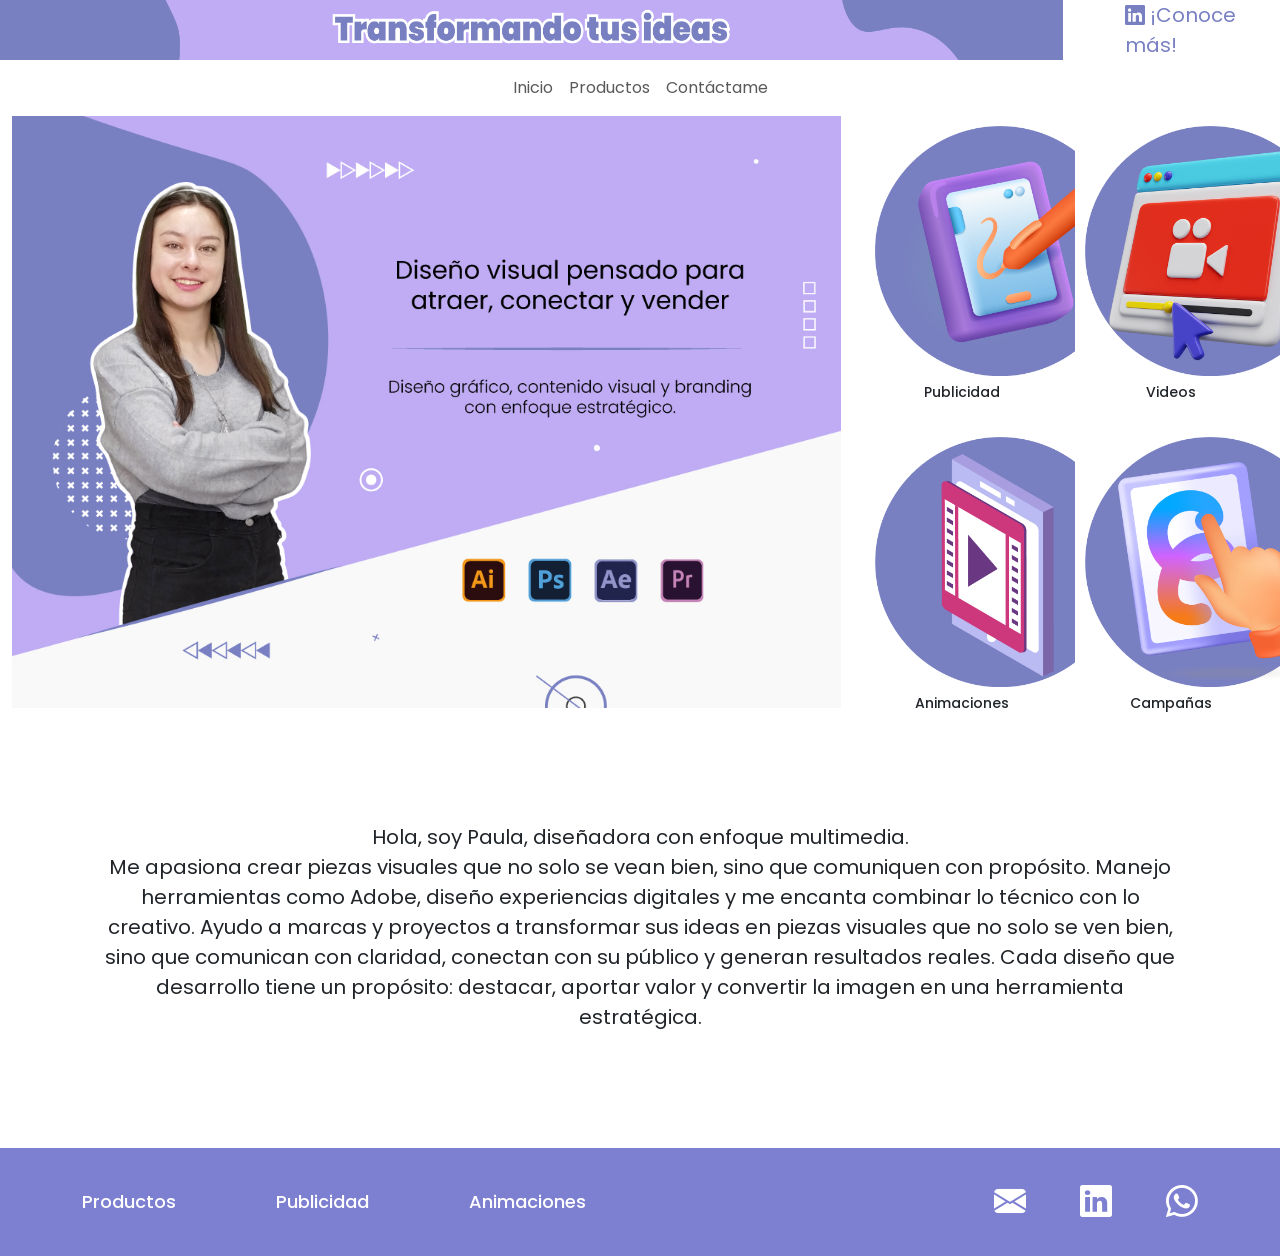
<file: index.html>
<!DOCTYPE html>
<html lang="es">
<head>
  <meta charset="UTF-8">
  <meta name="viewport" content="width=device-width, initial-scale=1.0">
  <title>Portafolio Paula</title>

  <link href="https://cdn.jsdelivr.net/npm/bootstrap@5.3.3/dist/css/bootstrap.min.css" rel="stylesheet">
  <link rel="stylesheet" href="https://cdn.jsdelivr.net/npm/bootstrap-icons@1.11.3/font/bootstrap-icons.css">
  <link href="https://fonts.googleapis.com/css2?family=Poppins:wght@300;400;500;600;700&display=swap" rel="stylesheet">
  <link rel="stylesheet" href="css/estilos.css">
</head>

<body>


  <header class="row">
    <img src="img/BannerEncabezado.png" class="col-12 col-sm-12 col-md-12 col-lg-10 col-xl-10">
    
    <div id="red" class="col-12 col-sm-12 col-md-12 col-lg-2 col-xl-2">
          <a href="https://www.linkedin.com/in/paula-andrea-pachon-velasquez-7541851b8/" class="linkedin-btn"  target="_blank">
                <i class="bi bi-linkedin"></i> ¡Conoce más!
          </a>
   </div>

          <nav class="navbar navbar-expand-lg">
            <div class="container">

              <button class="navbar-toggler" type="button" data-bs-toggle="collapse" data-bs-target="#navbarNav">
                <span class="navbar-toggler-icon"></span>
              </button>

              <div class="collapse navbar-collapse" id="navbarNav">
                <ul class="navbar-nav mx-auto">
                  <li class="nav-item">
                    <a href="index.html" class="nav-link">Inicio</a>
                  </li>
                  <li class="nav-item">
                    <a href="productos.html" class="nav-link">Productos</a>
                  </li>
                  <li class="nav-item">
                    <a href="contacto.html" class="nav-link">Contáctame</a>
                  </li>
                </ul>
              </div>
            </div>
          </nav>

  </header>


              <section>

         <main class="container-fluid">
                <div class="row ">

                  <!-- Banner -->
                  <div class="col-12 col-sm-12 col-md-12 col-lg-8 col-xl-8">
                    <img src="img/BannerPrincipalPortafolio.jpg" class="img-fluid w-100 banner-principal" alt="">
                  </div>

                  <!-- Íconos -->
                  <div class="col-12 col-md-4">
                  <div class="row g-3" id="iconos-grid">

                    <div class="col-12 col-sm-6">
                      <div class="icono-box">
                         <a href="https://www.notion.so/1e796e13ef8f81adbee8f39c33a405eb?v=2c796e13ef8f809998db000c900b6c23" class="nav-link" target="_blank" ><img src="img/Imagenes.png" class="icono-img">
                        <h6>Publicidad</h6></a> 
                      </div>
                    </div>

                    <div class="col-12 col-sm-6">
                      <div class="icono-box">
                         <a href="https://www.youtube.com/@paulaandreapachonvelasquez7974" class="nav-link" target="_blank" ><img src="img/IconoVideo.png" class="icono-img">
                        <h6>Videos</h6> </a> 
                      </div>
                    </div>

                    <div class="col-12 col-sm-6">
                      <div class="icono-box">
                        <a href="https://www.notion.so/2cd96e13ef8f80de8830eb8a24590d20?v=2cd96e13ef8f81619575000c5c16c034" class="nav-link" target="_blank" ><img src="img/IconoAnimacion.png" class="icono-img">
                        <h6>Animaciones</h6></a> 
                      </div>
                    </div>

                    <div class="col-12 col-sm-6">
                      <div class="icono-box">
                        <a href="https://www.notion.so/2cd96e13ef8f80a793ace0d6609a33bc?v=2cd96e13ef8f811b8f7f000c90b1c86e" class="nav-link" target="_blank"><img src="img/IconoCampanas.png" class="icono-img">
                        <h6>Campañas</h6></a> 
                      </div>
                    </div>

                  </div>
                </div>
                  
                      <p class="intro">
                          Hola, soy Paula, diseñadora con enfoque multimedia. <br>  Me apasiona crear piezas visuales que no solo se vean bien, sino que comuniquen con propósito. Manejo herramientas como Adobe, diseño experiencias digitales y me encanta combinar lo técnico con lo creativo.  Ayudo a marcas y proyectos a transformar sus ideas en piezas visuales que no solo se ven bien, sino que comunican con claridad, conectan con su público y generan resultados reales. Cada diseño que desarrollo tiene un propósito: destacar, aportar valor y convertir la imagen en una herramienta estratégica.
                      </p>
                </main>
</section>
    


<footer class="footer">

    <div class="container">
        <div class="row align-items-center">

            <!-- LINKS -->
            <div class="col-lg-8">
                <ul class="footer-menu">
                    <li><a href="productos.html" target="_blank">Productos</a></li>
                    <li><a href="https://www.notion.so/1e796e13ef8f81adbee8f39c33a405eb?v=2c796e13ef8f809998db000c900b6c23" target="_blank">Publicidad</a></li>
                    <li><a href="https://www.notion.so/2cd96e13ef8f80de8830eb8a24590d20?v=2cd96e13ef8f81619575000c5c16c034" target="_blank">Animaciones</a></li>

                </ul>
            </div>

            <div class="col-lg-4 text-lg-end text-center">
                <div class="footer-icons">

                    <a href="mailto:paulapachonv24@gmail.com"><i class="bi bi-envelope-fill"></i></a>
                    <a href="https://www.linkedin.com/in/paula-andrea-pachon-velasquez-7541851b8/"><i class="bi bi-linkedin"></i></a>
                    <a href=" https://wa.me/57108176114"><i class="bi bi-whatsapp"></i></a>
                </div>
            </div>
        </div>
    </div>

</footer>
<!-- Bootstrap JS -->
<script src="https://cdn.jsdelivr.net/npm/bootstrap@5.3.3/dist/js/bootstrap.bundle.min.js"></script>

</body>
</html>
</file>
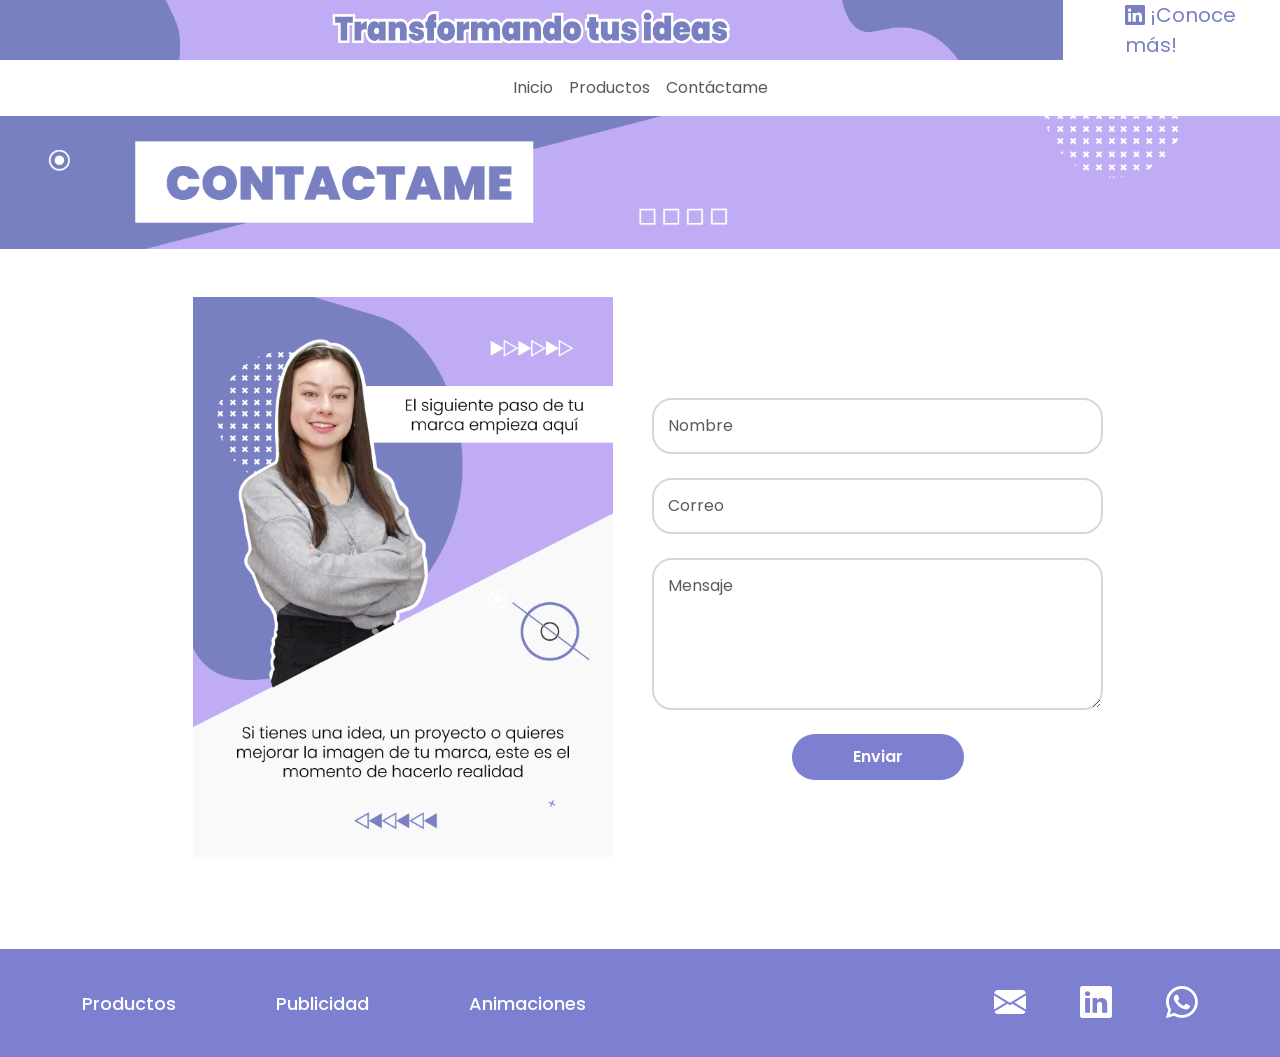
<file: contacto.html>
<!DOCTYPE html>
<html>
<head>
	<meta charset="utf-8">
	<meta name="viewport" content="width=device-width, initial-scale=1">
	<link rel="stylesheet" type="text/css" href="css/bootstrap.min.css">
        <link rel="stylesheet" type="text/css" href="css/estilos.css">
	<link rel="stylesheet" href="https://cdn.jsdelivr.net/npm/bootstrap-icons@1.13.1/font/bootstrap-icons.min.css">
    <link href="https://fonts.googleapis.com/css2?family=Poppins:wght@300;400;500;600;700&display=swap" rel="stylesheet">
	<title>Contacto</title>
</head>
<body>
	 <header class="row">
    <img src="img/BannerEncabezado.png" class="col-12 col-sm-12 col-md-12 col-lg-10 col-xl-10">
    
    <div id="red" class="col-12 col-sm-12 col-md-12 col-lg-2 col-xl-2">
          <a href="https://www.linkedin.com/in/paula-andrea-pachon-velasquez-7541851b8/" class="linkedin-btn"  target="_blank">
                <i class="bi bi-linkedin"></i> ¡Conoce más!
          </a>
   </div>

          <nav class="navbar navbar-expand-lg">
            <div class="container">

              <button class="navbar-toggler" type="button" data-bs-toggle="collapse" data-bs-target="#navbarNav">
                <span class="navbar-toggler-icon"></span>
              </button>

              <div class="collapse navbar-collapse" id="navbarNav">
                <ul class="navbar-nav mx-auto">
                  <li class="nav-item">
                    <a href="index.html" class="nav-link">Inicio</a>
                  </li>
                  <li class="nav-item">
                    <a href="productos.html" class="nav-link">Productos</a>
                  </li>
                  <li class="nav-item">
                    <a href="contacto.html" class="nav-link">Contáctame</a>
                  </li>
                </ul>
              </div>
            </div>
          </nav>

  </header>

<section class="banner-contacto">

    <img src="img/BannerContactame.png" alt="" class="img-fluid w-100">

</section>

<!-- CONTACTO -->

<section class="contacto py-5">

    <div class="container">

        <div class="row align-items-center justify-content-center">

            <!-- IMAGEN -->

            <div class="col-lg-5 text-center mb-4">

                <img src="img/BannerContactanos.png" alt="" class="img-fluid contacto-img">

            </div>

            <!-- FORMULARIO -->

            <div class="col-lg-5">

                <form class="formulario-contacto">

                    <div class="mb-4">
                        <input type="text" class="form-control" placeholder="Nombre">
                    </div>

                    <div class="mb-4">
                        <input type="email" class="form-control" placeholder="Correo">

                    </div>
                    <div class="mb-4">
                        <textarea class="form-control" rows="5" placeholder="Mensaje"></textarea>

                    </div>
                    <div class="text-center">

                        <button type="submit" class="btn btn-enviar">
                            Enviar
                        </button>

                    </div>
                </form>
            </div>
        </div>

    </div>

</section>

		

<footer class="footer">

    <div class="container">
        <div class="row align-items-center">

            <!-- LINKS -->
            <div class="col-lg-8">
                <ul class="footer-menu">
                    <li><a href="productos.html" target="_blank">Productos</a></li>
                    <li><a href="https://www.notion.so/1e796e13ef8f81adbee8f39c33a405eb?v=2c796e13ef8f809998db000c900b6c23" target="_blank">Publicidad</a></li>
                    <li><a href="https://www.notion.so/2cd96e13ef8f80de8830eb8a24590d20?v=2cd96e13ef8f81619575000c5c16c034" target="_blank">Animaciones</a></li>

                </ul>
            </div>

            <div class="col-lg-4 text-lg-end text-center">
                <div class="footer-icons">

                    <a href="mailto:paulapachonv24@gmail.com"><i class="bi bi-envelope-fill"></i></a>
                    <a href="https://www.linkedin.com/in/paula-andrea-pachon-velasquez-7541851b8/"><i class="bi bi-linkedin"></i></a>
                    <a href=" https://wa.me/57108176114"><i class="bi bi-whatsapp"></i></a>
                </div>
            </div>
        </div>
    </div>

</footer>

<script src="js/bootstrap.min.js"></script>
</body>
</html>
</file>
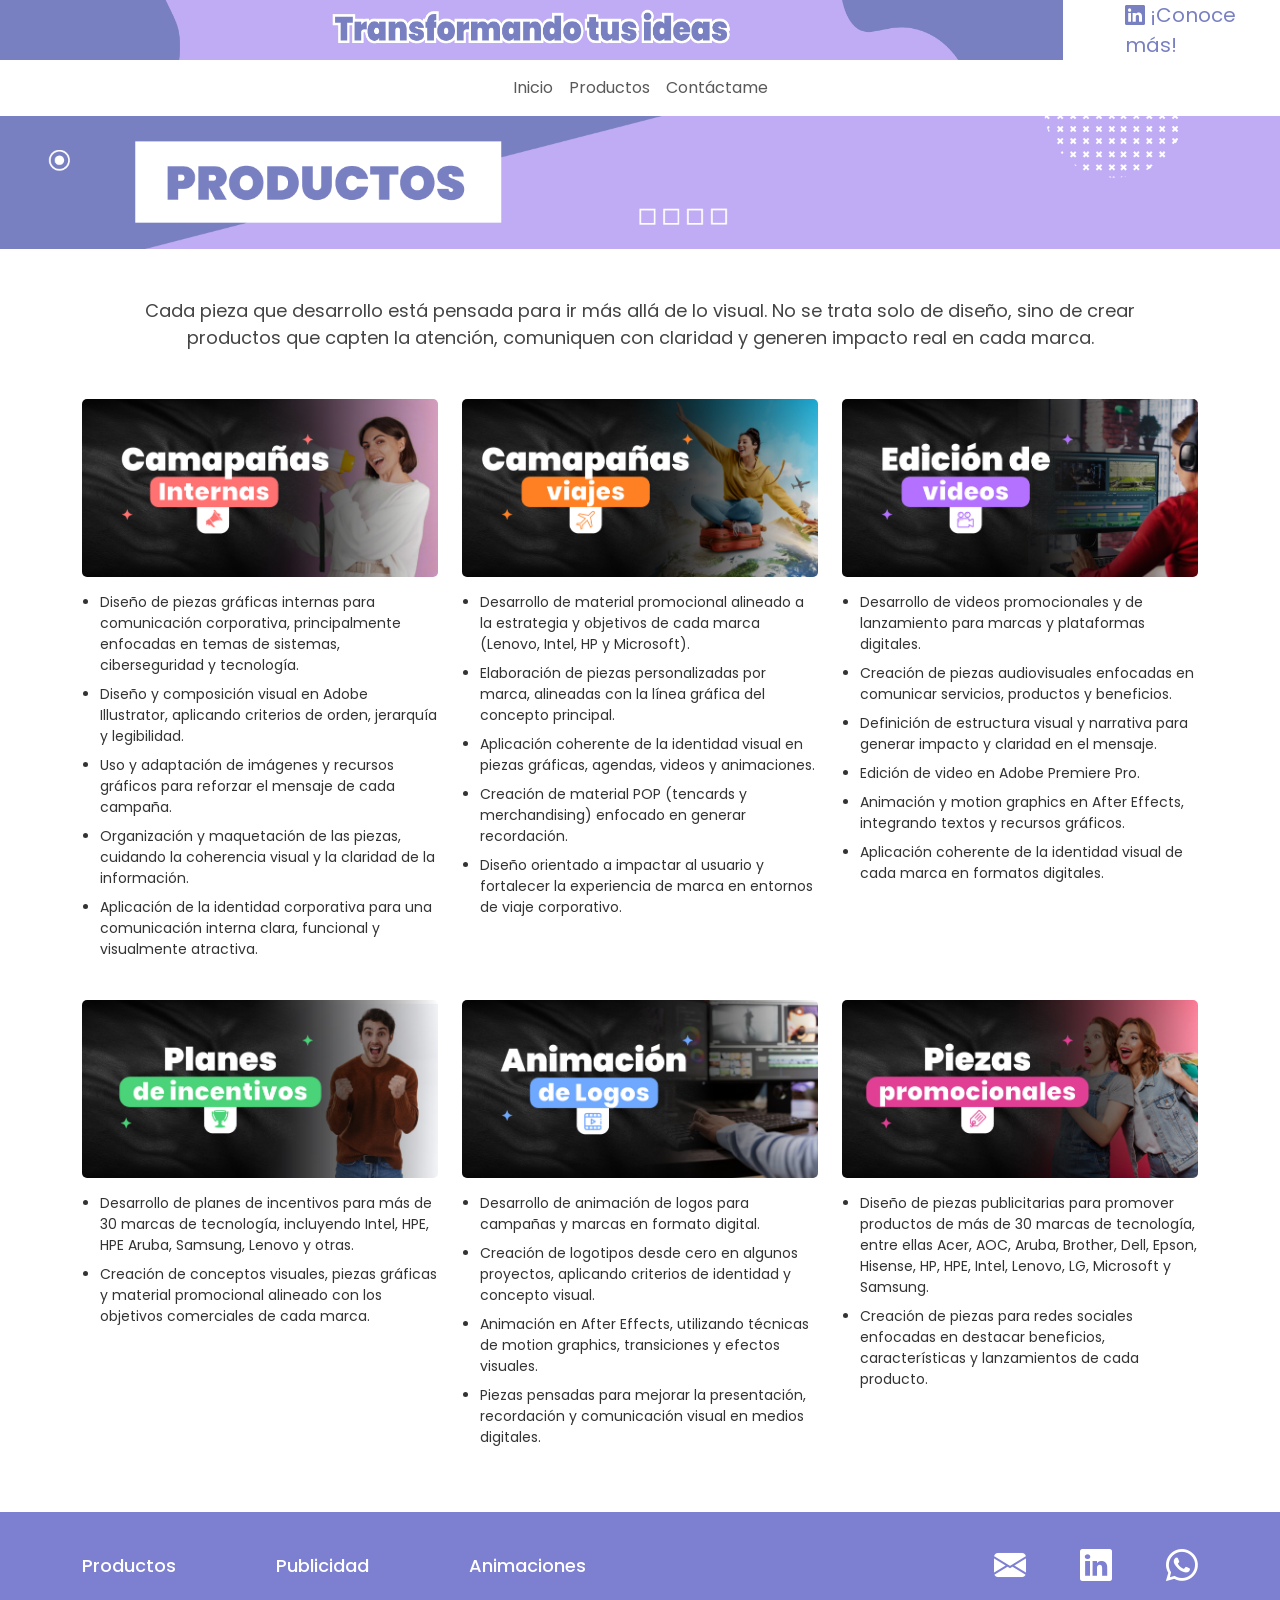
<file: productos.html>
<!DOCTYPE html>
<html>
<head>
	<meta charset="utf-8">
	<meta name="viewport" content="width=device-width, initial-scale=1">
	<link rel="stylesheet" type="text/css" href="css/bootstrap.min.css">
        <link rel="stylesheet" type="text/css" href="css/estilos.css">
	<link rel="stylesheet" href="https://cdn.jsdelivr.net/npm/bootstrap-icons@1.13.1/font/bootstrap-icons.min.css">
    <link href="https://fonts.googleapis.com/css2?family=Poppins:wght@300;400;500;600;700&display=swap" rel="stylesheet">
	<title>Productos</title>
</head>
<body>
	 <header class="row">
    <img src="img/BannerEncabezado.png" class="col-12 col-sm-12 col-md-12 col-lg-10 col-xl-10">
    
    <div id="red" class="col-12 col-sm-12 col-md-12 col-lg-2 col-xl-2">
          <a href="https://www.linkedin.com/in/paula-andrea-pachon-velasquez-7541851b8/" class="linkedin-btn"  target="_blank">
                <i class="bi bi-linkedin"></i> ¡Conoce más!
          </a>
   </div>

          <nav class="navbar navbar-expand-lg">
            <div class="container">

              <button class="navbar-toggler" type="button" data-bs-toggle="collapse" data-bs-target="#navbarNav">
                <span class="navbar-toggler-icon"></span>
              </button>

              <div class="collapse navbar-collapse" id="navbarNav">
                <ul class="navbar-nav mx-auto">
                  <li class="nav-item">
                    <a href="index.html" class="nav-link">Inicio</a>
                  </li>
                  <li class="nav-item">
                    <a href="productos.html" class="nav-link">Productos</a>
                  </li>
                  <li class="nav-item">
                    <a href="contacto.html" class="nav-link">Contáctame</a>
                  </li>
                </ul>
              </div>
            </div>
          </nav>

  </header>


<section>

<section class="banner-productos">
    <img src="img/BannerProductos.png" alt="" class="img-fluid w-100">
</section>

<!-- INTRO -->

<section class="intro-productos py-5">
    <div class="container text-center">
        <p>
            Cada pieza que desarrollo está pensada para ir más allá de lo visual. 
            No se trata solo de diseño, sino de crear productos que capten la atención, 
            comuniquen con claridad y generen impacto real en cada marca.
        </p>

    </div>

</section>

<section class="productos pb-5">
    <div class="container">
        <div class="row g-4">
            <div class="col-lg-4 col-md-6">
                <div class="producto-card">
                    <img src="img/PortadaCam.jpg" alt="" class="img-fluid">
                    <div class="producto-texto">
                        <ul>
                      <li>Diseño de piezas gráficas internas para comunicación corporativa, principalmente enfocadas en temas de sistemas, ciberseguridad y tecnología.</li>
                      <li>Diseño y composición visual en Adobe Illustrator, aplicando criterios de orden, jerarquía y legibilidad.</li>
                      <li>Uso y adaptación de imágenes y recursos gráficos para reforzar el mensaje de cada campaña.</li>
                      <li>Organización y maquetación de las piezas, cuidando la coherencia visual y la claridad de la información.</li>
                      <li>Aplicación de la identidad corporativa para una comunicación interna clara, funcional y visualmente atractiva.</li>
                        </ul>
                    </div>
                </div>
            </div>

            <div class="col-lg-4 col-md-6">
                <div class="producto-card">
                    <img src="img/PosrtadaViajes.jpg" alt="" class="img-fluid">
                    <div class="producto-texto">

                        <ul>
                          <li>Desarrollo de material promocional alineado a la estrategia y objetivos de cada marca (Lenovo, Intel, HP y Microsoft).</li>
                          <li>Elaboración de piezas personalizadas por marca, alineadas con la línea gráfica del concepto principal.</li>
                          <li>Aplicación coherente de la identidad visual en piezas gráficas, agendas, videos y animaciones.</li>
                          <li>Creación de material POP (tencards y merchandising) enfocado en generar recordación.</li>
                          <li>Diseño orientado a impactar al usuario y fortalecer la experiencia de marca en entornos de viaje corporativo.</li>
                        </ul>
                    </div>
                </div>
            </div>


            <div class="col-lg-4 col-md-6">

                <div class="producto-card">
                    <img src="img/PortadaVideos.jpg" alt="" class="img-fluid">
                    <div class="producto-texto">

                        <ul>
                        <li>Desarrollo de videos promocionales y de lanzamiento para marcas y plataformas digitales.</li>
                          <li>Creación de piezas audiovisuales enfocadas en comunicar servicios, productos y beneficios.</li>
                          <li>Definición de estructura visual y narrativa para generar impacto y claridad en el mensaje.</li>
                          <li>Edición de video en Adobe Premiere Pro.</li>
                          <li>Animación y motion graphics en After Effects, integrando textos y recursos gráficos.</li>
                          <li>Aplicación coherente de la identidad visual de cada marca en formatos digitales.</li>
                        </ul>
                    </div>
                </div>
            </div>

            <div class="col-lg-4 col-md-6">
                <div class="producto-card">
                    <img src="img/Planes.jpg" alt="" class="img-fluid">
                    <div class="producto-texto">
                        <ul>
                             <li>Desarrollo de planes de incentivos para más de 30 marcas de tecnología, incluyendo Intel, HPE, HPE Aruba, Samsung, Lenovo y otras.</li>
                            <li>Creación de conceptos visuales, piezas gráficas y material promocional alineado con los objetivos comerciales de cada marca.</li>
                        </ul>
                    </div>
                </div>
            </div>

            <div class="col-lg-4 col-md-6">
                <div class="producto-card">
                    <img src="img/PortadaAnimacion.jpg" alt="" class="img-fluid">
                    <div class="producto-texto">
                        <ul>
                             <li>Desarrollo de animación de logos para campañas y marcas en formato digital.</li>
                              <li>Creación de logotipos desde cero en algunos proyectos, aplicando criterios de identidad y concepto visual.</li>
                              <li>Animación en After Effects, utilizando técnicas de motion graphics, transiciones y efectos visuales.</li>
                              <li>Piezas pensadas para mejorar la presentación, recordación y comunicación visual en medios digitales.</li>
                        </ul>
                    </div>
                </div>
            </div>



            <div class="col-lg-4 col-md-6">
                <div class="producto-card">
                    <img src="img/Promociones.jpg" alt="" class="img-fluid">
                    <div class="producto-texto">
                        <ul>
                            <li>Diseño de piezas publicitarias para promover productos de más de 30 marcas de tecnología, entre ellas Acer, AOC, Aruba, Brother, Dell, Epson, Hisense, HP, HPE, Intel, Lenovo, LG, Microsoft y Samsung.</li>
                          <li>Creación de piezas para redes sociales enfocadas en destacar beneficios, características y lanzamientos de cada producto.</li>
                        </ul>
                    </div>
                </div>

            </div>

        </div>

    </div>

</section>
</section>
		

<footer class="footer">

    <div class="container">
        <div class="row align-items-center">

            <!-- LINKS -->
            <div class="col-lg-8">
                <ul class="footer-menu">
                    <li><a href="productos.html" target="_blank">Productos</a></li>
                    <li><a href="https://www.notion.so/1e796e13ef8f81adbee8f39c33a405eb?v=2c796e13ef8f809998db000c900b6c23" target="_blank">Publicidad</a></li>
                    <li><a href="https://www.notion.so/2cd96e13ef8f80de8830eb8a24590d20?v=2cd96e13ef8f81619575000c5c16c034" target="_blank">Animaciones</a></li>

                </ul>
            </div>

            <div class="col-lg-4 text-lg-end text-center">
                <div class="footer-icons">

                    <a href="mailto:paulapachonv24@gmail.com"><i class="bi bi-envelope-fill"></i></a>
                    <a href="https://www.linkedin.com/in/paula-andrea-pachon-velasquez-7541851b8/"><i class="bi bi-linkedin"></i></a>
                    <a href=" https://wa.me/57108176114"><i class="bi bi-whatsapp"></i></a>
                </div>
            </div>
        </div>
    </div>

</footer>

<script src="js/bootstrap.min.js"></script>
</body>
</html>
</file>
<file: css/estilos.css>
body {
  font-family: 'Poppins', sans-serif;
}

/* LinkedIn */
#red {
  display: flex;
  align-items: center;
  padding-left: 50px;
}

.linkedin-btn {
  color: #7980C2;
  text-decoration: none;
  font-size: 20px;
  transition: 0.3s;
}

.linkedin-btn:hover {
  color: #000;
}


.icono-box {
  background: white;
  padding: 10px;
  transition: 0.3s;
  cursor: pointer;
  height: 100%;
  text-align: center;
}

.icono-img {
  width: 250px;
  height: auto;
  margin-bottom: 8px;
}

.icono-box h6 {
  font-size: 14px;
  margin: 0;
}

.icono-box:hover {
  transform: translateY(-5px);
  box-shadow: 0 8px 20px rgba(0,0,0,0.1);
}

/* Responsive */
@media (max-width: 768px) {
  #menu-icon .row {
    margin-bottom: 10px;
  }
}

.intro{
  font-size: 20px;
  padding: 100px;
  text-align: center; important!

}


.intro-productos p{
    max-width: 1000px;
    margin: auto;
    font-size: 18px;
    color: #444;
}

.producto-card img{
    border-radius: 5px;
    width: 100%;
}

.producto-texto{
    margin-top: 15px;
}

.producto-texto ul{
    padding-left: 18px;
}

.producto-texto li{
    font-size: 14px;
    margin-bottom: 8px;
    color: #333;
}

.contacto{
    min-height: 700px;
}

.contacto-img{
    max-width: 420px;
}

.formulario-contacto .form-control{
    border-radius: 20px;
    padding: 14px;
    border: 2px solid #d7d7d7;
    box-shadow: none;
}

.formulario-contacto .form-control:focus{
    border-color: #7d7fd1;
    box-shadow: none;
}

.btn-enviar{
    background: #7d7fd1;
    color: white;
    padding: 10px 60px;
    border-radius: 30px;
    font-weight: 600;
}

.btn-enviar:hover{
    background: #696bc2;
    color: white;
}


.footer{
    background: #7d7fd1;
    padding: 30px 0;
}

.footer-menu{
    display: flex;
    gap: 100px;
    list-style: none;
    padding: 0;
    margin: 0;
}

.footer-menu a{
    color: white;
    text-decoration: none;
    font-size: 18px;
    font-weight: 500;
}

.footer-icons a{
    color: white;
    font-size: 32px;
    margin-left: 50px;
}
</file>
